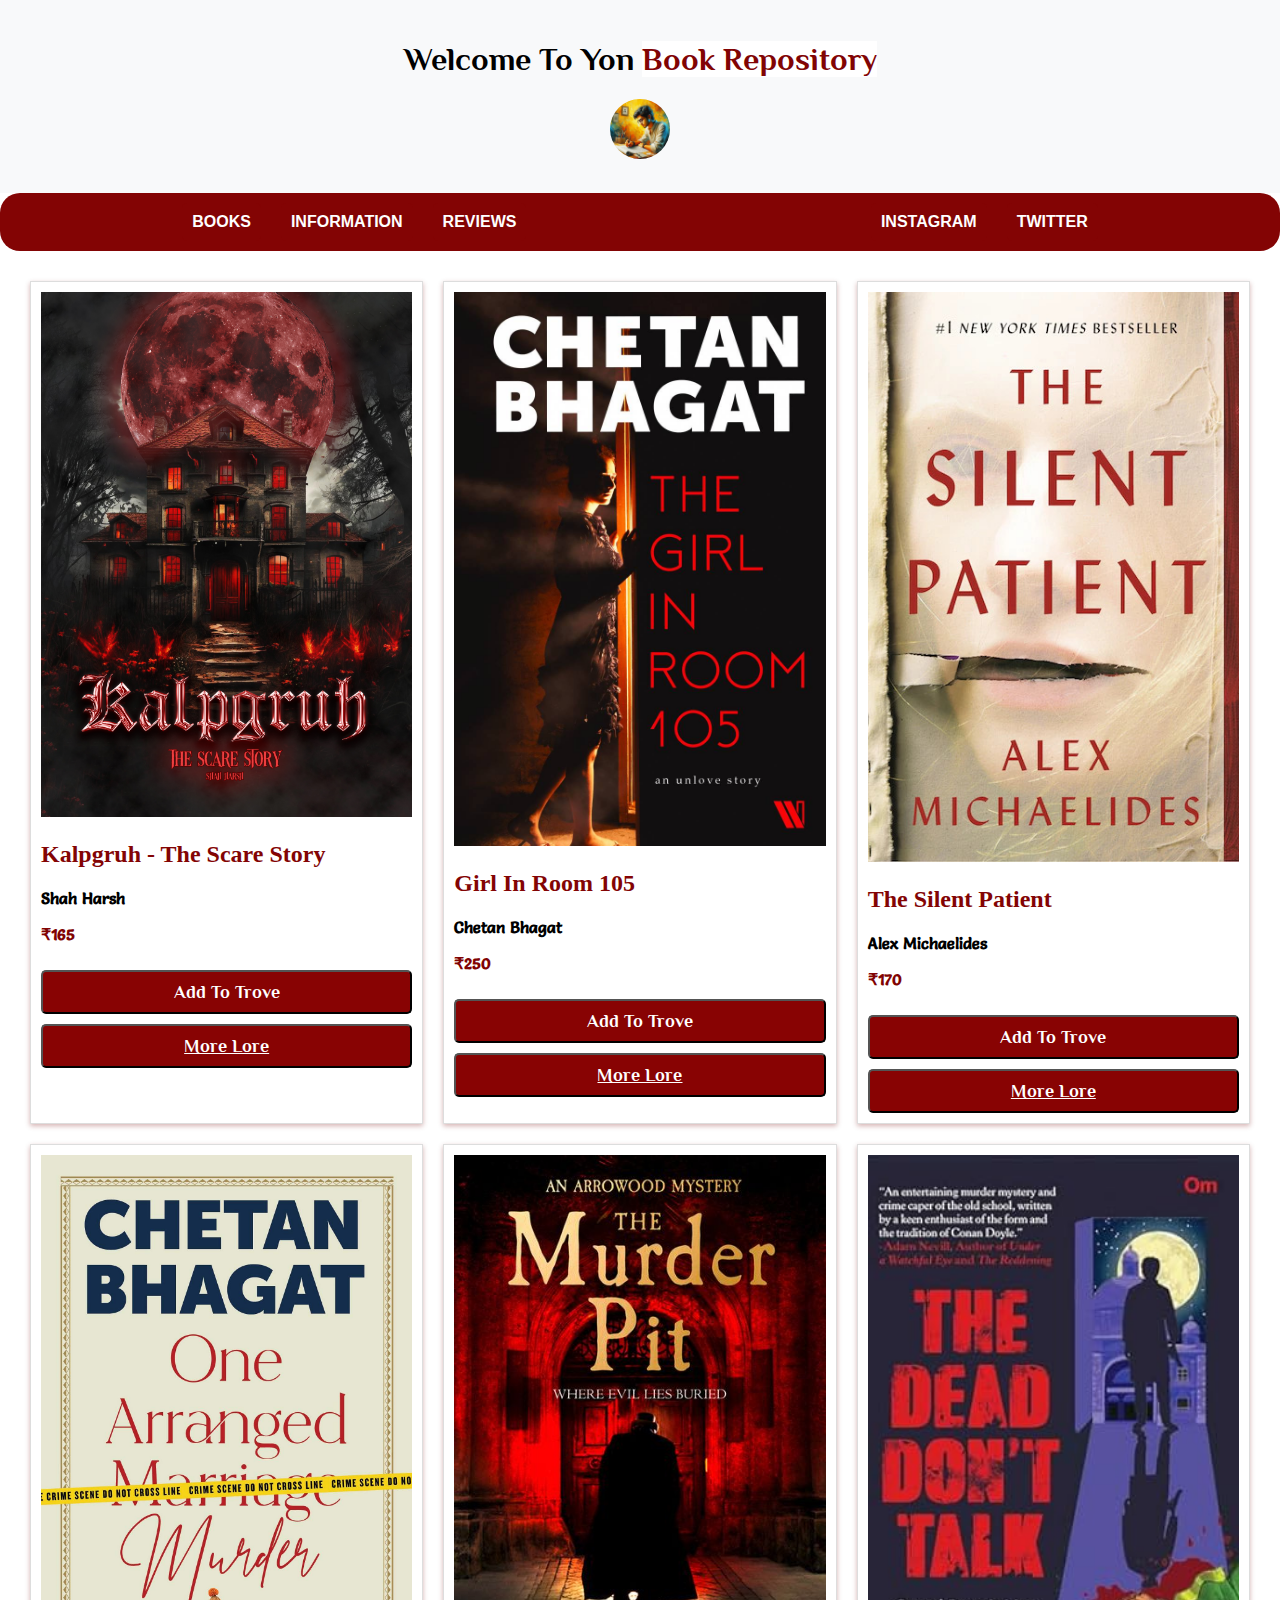
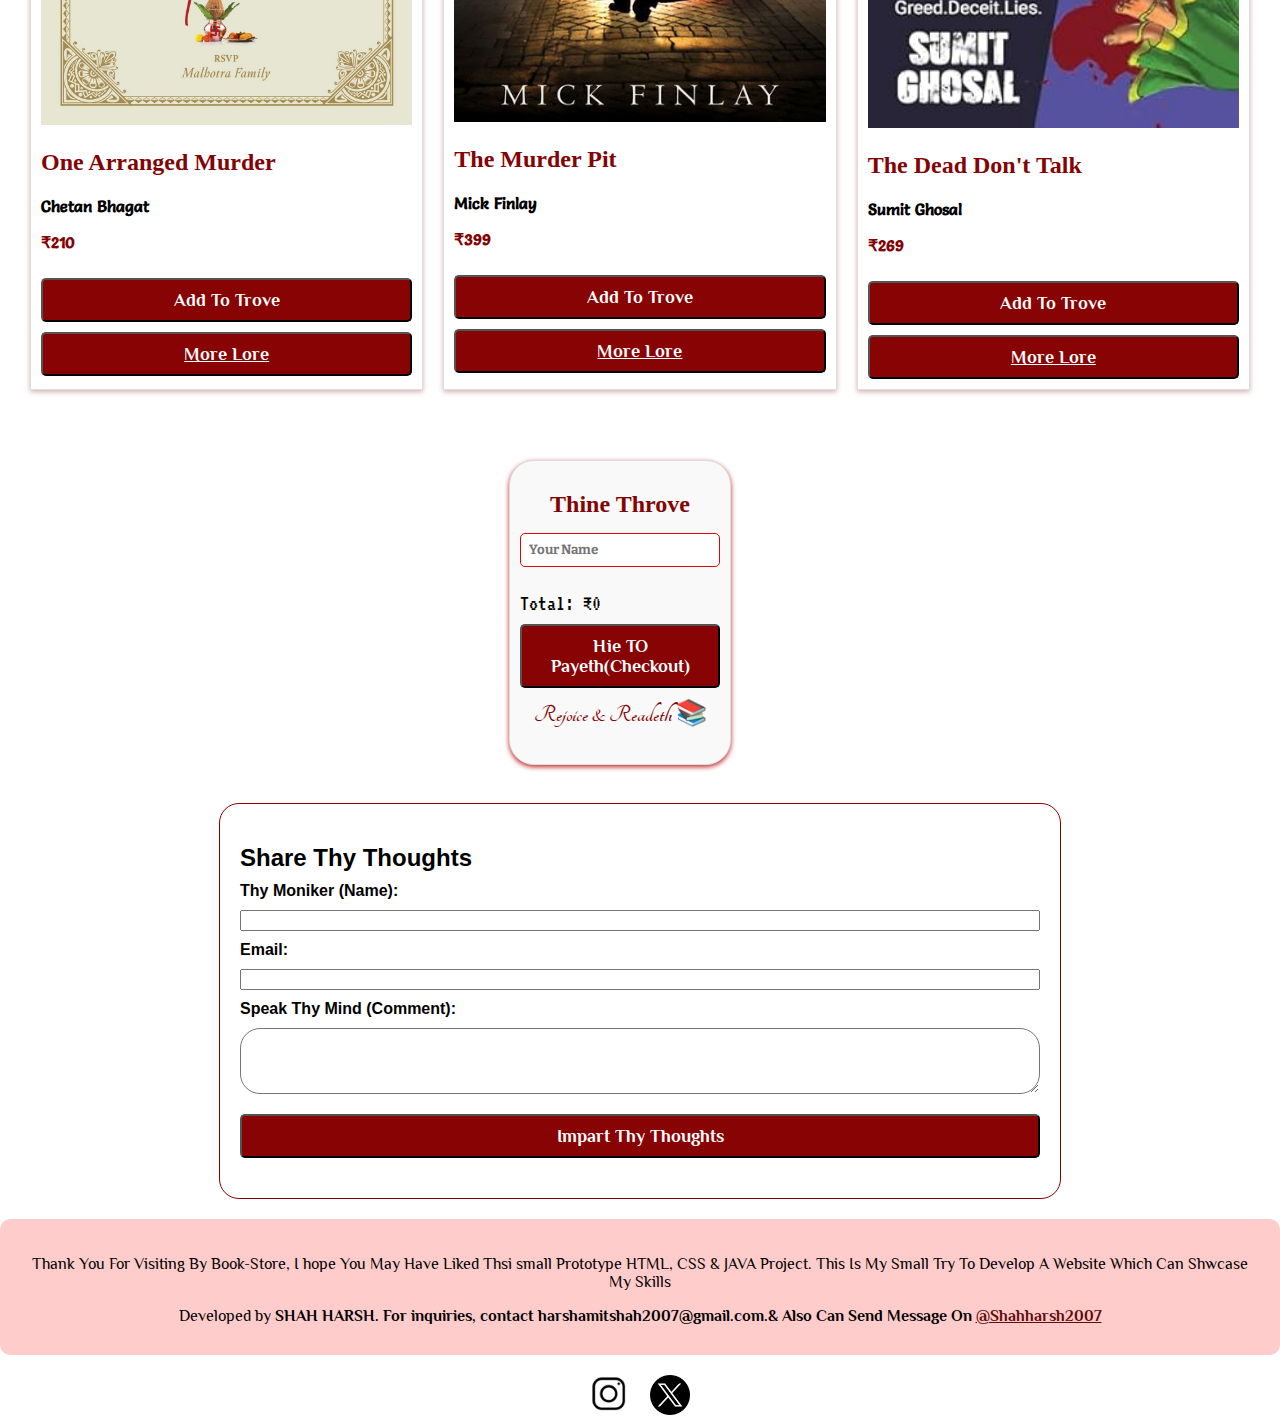
<file: index.html>
<!DOCTYPE html>
<html lang="en">
<head>
    <meta charset="UTF-8">
    <meta name="viewport" content="width=device-width, initial-scale=1.0">
    <title>My Book Store</title>
    <link rel="stylesheet" href="styles.css">
    <link rel="preconnect" href="https://fonts.googleapis.com">
    <link rel="preconnect" href="https://fonts.gstatic.com" crossorigin>
<link href="https://fonts.googleapis.com/css2?family=Salsa&display=swap" rel="stylesheet">
<link rel="preconnect" href="https://fonts.googleapis.com">
<link rel="preconnect" href="https://fonts.gstatic.com" crossorigin>
<link href="https://fonts.googleapis.com/css2?family=VT323&display=swap" rel="stylesheet">
<link rel="preconnect" href="https://fonts.googleapis.com">
<link rel="preconnect" href="https://fonts.gstatic.com" crossorigin>
<link href="https://fonts.googleapis.com/css2?family=Tangerine:wght@700&display=swap" rel="stylesheet">
<link rel="preconnect" href="https://fonts.googleapis.com">
<link rel="preconnect" href="https://fonts.gstatic.com" crossorigin>
<link href="https://fonts.googleapis.com/css2?family=Bitter:wght@100&family=Tangerine:wght@700&display=swap" rel="stylesheet">
<link rel="preconnect" href="https://fonts.googleapis.com">
<link rel="preconnect" href="https://fonts.gstatic.com" crossorigin>
<link href="https://fonts.googleapis.com/css2?family=Philosopher&display=swap" rel="stylesheet">

</head>
<body>
    <div class="header">
        <h1>Welcome To Yon <b>Book Repository</b></h1>
        <div class="logo-header" >
            <img src="Writer Shah Logo.jpg" alt="logo">
        </div>
    </div>
    <nav class="navbar">
        <div class="nav-links">
            <a href="#home">BOOKS</a>
            <a href="#information">INFORMATION</a>
            <a href="#review-form">REVIEWS</a>
        </div>
        <div class="Social-links">
            <a href="https://www.instagram.com/iamwriter.shah/">INSTAGRAM</a>
            <a href="https://twitter.com/Iamwritershah">TWITTER</a>
        </div>
    </nav>
    
   
    <div class="book-list" id="home">
        <div class="book-card">
            <img src="Kalpgruh - The Scare Story.jpg" alt="Kalpgruh">
            <h2>Kalpgruh - The Scare Story</h2>
            <p>Shah Harsh</p>
            <P class="book-price">₹165</P>
            <button onclick="addToCart('Kalpgruh',165)">Add To Trove</button>
            <button><a href="comingsoon.html" target="_blank">More Lore</a></button>
        </div>
        <div class="book-card">
            <img src="Room105.jpg" alt="Girl In Room 105">
            <h2>Girl In Room 105</h2>
            <p>Chetan Bhagat</p>
            <P class="book-price">₹250</P>
            <button onclick="addToCart('Girl In Room 105', 250)">Add To Trove</button>
            <button><a href="https://www.chetanbhagat.com/books/the-girl-in-room-105/" target="_blank">More Lore</a></button>
        </div>
        <div class="book-card">
            <img src="The Slient Patient.jpg" alt="The Silent Patient">
            <h2>The Silent Patient</h2>
            <p>Alex Michaelides</p>
            <P class="book-price">₹170</P>
            <button onclick="addToCart('The Silent Patient', 170)">Add To Trove</button>
            <button><a href="https://www.alexmichaelides.com/silentpatient" target="_blank">More Lore</a></button>
        </div>
        <div class="book-card">
            <img src="Muder.jpg" alt="One Arranged Murder">
            <h2>One Arranged Murder</h2>
            <p>Chetan Bhagat</p>
            <P class="book-price">₹210</P>
            <button onclick="addToCart('One Arranged Murder', 210)">Add To Trove</button>
            <button><a href="https://www.chetanbhagat.com/books/one-arranged-murder/" target="_blank">More Lore</a></button>
        </div>
        <div class="book-card">
            <img src="MurderPit.jpg" alt="The Murder Pit">
            <h2>The Murder Pit</h2>
            <p>Mick Finlay</p>
            <P class="book-price">₹399</P>
            <button onclick="addToCart('The Murder Pit', 399)">Add To Trove</button>
            <button><a href="https://mickfinlay.com/arrowood-sequel/" target="_blank">More Lore</a></button>
        </div>

        <div class="book-card">
            <img src="Deadtalk.jpg" alt="The Dead Don't Talk ">
            <h2>The Dead Don't Talk</h2>
            <p>Sumit Ghosal</p>
            <P class="book-price">₹269</P>
            <button onclick="addToCart('The Dead Dont Talk', 269)">Add To Trove</button>
            <button><a href="https://www.bookgeeks.in/the-dead-dont-talk-sumit-ghosal-book-review/" target="_blank">More Lore</a></button>
        </div>
    </div>
    <div class="cart">
        <h2>Thine Throve</h2>
        <input type="text" class="name-input" id="customer-name" placeholder="Your Name">
        <ul id="cart-items"></ul>
        <div class="total-price" id="total-price">Total: ₹0</div>
        <button onclick="openModal()">Hie TO Payeth(Checkout)</button>
        <p class="fancy-message">Rejoice & Readeth 📚</p>
    </div>
    <div class="modal" id="checkout-modal">
        <h2>Thy Purchase Recapitlation (Summary)</h2>
        <div class="bill-container">
            <div class="bill-header">For Thy Ledger <span id="customer-name-summary">Esteemed Guest</span></div>
            <div id="modal-cart-items" class="bill-items"></div>
            <div class="bill-total" id="modal-total-price">Completeeth (Total): ₹0</div>
            <button onclick="makePayment()">Settle Thy Dues</button>
        </div>
    </div>
    <div class="overlay-blur" id="modal-overlay"></div>
    <div class="thank-you-screen" id="thank-you-screen">
        <div class="thank-you-message">Gratitude For Thy Patronage, <span id="customer-name-thankyou">Esteemed Guest</span>!</div>
        <button class="reshop-button" onclick="reshop()">Peruse Anew (Reshop)</button>
    </div>
<br>
    <!-- Review Section -->
    <div class="review-section">
        <h2>Share Thy Thoughts</h2>
        <form id="review-form" onsubmit="submitReview(event)">
            <label for="review-name">Thy Moniker (Name):</label>
            <input type="text" id="review-name" name="name" required>

            <label for="review-email">Email:</label>
            <input type="email" id="review-email" name="email" required>

            <label for="review-comment">Speak Thy Mind (Comment):</label>
            <textarea id="review-comment" name="comment" rows="4" required></textarea>

            <button type="submit">Impart Thy Thoughts</button>
        </form>
        <div id="reviews-container">
            <!-- Display reviews here -->
        </div>
    </div>
    <div class="information">
        <p>Thank You For Visiting By Book-Store, I hope You May Have Liked Thsi small Prototype HTML, CSS & JAVA Project. This Is My Small Try To Develop A Website Which Can Shwcase My Skills</p>
        <p>Developed by <b>SHAH HARSH. For inquiries, contact <b>harshamitshah2007@gmail.com.</b>& Also Can Send Message On <b><a href="https://www.instagram.com/shahharsh2007/">@Shahharsh2007</a></b></p>
    </div>
    <div class="social-icons">
        <a href="https://www.instagram.com/shahharsh2007/" target="_blank"><img src="Instagram.png" alt="Instagram"></a>
        <a href="https://twitter.com/Harshamitshah?t=wKmSyaFLaeTX0j-us4Mq7Q&s=08" target="_blank"><img src="Twitter.png" alt="Twitter"></a>
        <!-- Add more social media links as needed -->
    </div>
    <script src="script.js"></script>
</body>
</html>
</file>
<file: styles.css>
body{
    font-family: Arial, Helvetica, sans-serif;
    margin: 0;
    padding: 0;
}

.header{
    text-align: center;
    padding: 20px;
    background-color:  #f8f9fa;
    font-family:'Philosopher', sans-serif;
}

.logo{
    size: 10px;
    border: 10px, solid,#860000;
}

.book-list{
    display: flex;
    flex-wrap: wrap;
    padding: 20px;
    justify-content: space-around;
}

.book-card{
    border: 1px solid #ddd;
    margin: 10px;
    padding: 10px;
    width: calc(33.33% - 20px); 
    box-shadow: 0 2px 5px 0 rgba(116, 1, 1, 0.3);
    transition: box-shadow 0.2s ease-in-out;
    box-sizing: border-box;
}

.book-card:hover{
    box-shadow: 0 2px 10px rgba(184, 3, 3, 0.849);
}

.book-card img{
    width: 100%;
    height: auto;
}

.book-price{
    font-weight: bold;
    color: rgb(129, 3, 3);
}

.cart{
    position: relative;
    top: 20px;
    right: 20px;
    background-color: #f9f9f9;
    border: 1px solid #ddd;
    padding: 10px;
    width: 200px;
    max-width: 300px;
    box-shadow: 0 2px 5px rgba(184, 3, 3, 0.849);
    border-radius: 25px;
    margin: 20px auto;
}

.cart h2{
    text-align: center;
    color: #830404;
    font-size: 1.5em;
    margin-bottom: 15px;
    font-family: Georgia, 'Times New Roman', Times, serif;
}

#cart-items{
    list-style: none;
    padding: 0;
    margin: 0;
}

#cart-items li{
    padding: 10px;
    border-bottom: 1px solid;
    color: black;
}

.book-card h2{
    color: #830404;
    font-family: 'Times New Roman', Times, serif;
}

.book-card p{
    font-weight: bold;
    font-family: 'Salsa', cursive;
}

.total-price{
    margin-top: 15px;
    font-size: 1.4em;
    
    text-align: left;
    font-family:'VT323', monospace;;
}

.fancy-message{
    text-align: center;
    font-family: 'Tangerine', cursive;
    font-size: 25px;
    font-weight: bolder;
    color: #830404;
    margin-top: 10px;
}

button {
    background-color: #880303;
    color: #fff;
    border-radius: 5px;
    padding: 10px;
    margin-top: 10px;
    width: 100%;
    cursor: pointer;
    transition: background-color 0.3s ease;
    font-family:'Philosopher', sans-serif;
    font-weight: bolder;
    font-size: large;
}

button:hover {
    background-color: red;
}

.name-input{
    width: 100%;
    margin-bottom: 10px;
    padding: 8px;
    box-sizing: border-box;
    border-radius: 5px;
    border: 1px solid #db0808;
    font-family: 'Bitter', serif;
    font-weight: bolder;
    color: #db0808;
  
}


a{
    color: white;
}

a :visited{
    color: yellow;
}

.navbar{
    display: flex;
    justify-content: space-around   ;
    align-items: center;
    background-color: #830404;
    padding: 10px;
    border-radius: 20px;
}

.logo-header img{
    width: 60px;
    height: 60px;
    border-radius: 50%;
    overflow: hidden;
    margin-bottom: 10px
}

.nav-links {
    display: flex;
    gap: 20px;
}

.Social-links {
    display: flex;
    gap: 20px;
}

.nav-links a, .Social-links a {
    text-decoration: none;
    color: white;
    font-weight: bold;
    background-color: #830404; /* Set the default background color */
    padding: 10px; /* Add padding for better visibility */
    border-radius: 5px; /* Add border-radius for rounded corners */
    transition: color 0.3s ease, background-color 0.3s ease, text-shadow 0.3s ease;
}

.nav-links a:hover, .Social-links a:hover {
    color: red;
    background-color: white; /* Change the background color on hover */
    text-shadow: 0 0 10px red; /* Add a glow effect */
}

.modal{
    display: none;
    position: fixed;
    top: 50%;
    left: 50%;
    transform: translate(-50%, -50%);
    background-color: rgba(255, 255, 255, 0.9);
    padding: 30px;
    border-radius: 8px;
    box-shadow: 0 4px 8px rgba(0, 0, 0, 0.2);
    text-align: left;
    z-index: 2;
    max-height: 400px;
    overflow-y: auto;
}

.overlay-blur {
    display: none;
    position: fixed;
    top: 0;
    left: 0;
    width: 100%;
    height: 100%;
    background-color: rgba(255, 255, 255, 0.9);
    z-index: 1;
    backdrop-filter: blur(5px);
}

.modal button {
    background-color: #810404;
    color: #fff;
    border: none;
    padding: 10px;
    cursor: pointer;
    transition: background-color 0.3s ease;
}

.modal button:hover {
    background-color: red;
}
.bill-container {
    max-width: 500px;
    margin: 0 auto;
    max-height: 300px;
    overflow-y: auto;
}
.bill-header {
    text-align: center;
    color: #333;
    font-size: 1.8em;
    margin-bottom: 20px;
}
.bill-item {
    display: flex;
    justify-content: space-between;
    margin-bottom: 10px;
}
.bill-item span {
    flex: 1;
    font-size: 1.2em;
}
.bill-total {
    margin-top: 20px;
    text-align: center;
    font-size: 1.5em;
    font-weight: bold;
}
.green-text {
    color: green;
}
.red-text {
    color: red;
}
.thank-you-screen {
    display: none;
    position: fixed;
    top: 50%;
    left: 50%;
    transform: translate(-50%, -50%);
    background-color: #fff;
    padding: 30px;
    border-radius: 8px;
    box-shadow: 0 4px 8px rgba(0, 0, 0, 0.2);
    text-align: center;
    z-index: 3;
    backdrop-filter: blur(5px);
}
button, .overlay-blur button, .reshop-button {
    background-color: #880303;
    color: #fff;
    border-radius: 5px;
    padding: 10px;
    margin-top: 10px;
    width: 100%;
    cursor: pointer;
    transition: background-color 0.3s ease;
    font-family: 'Philosopher', sans-serif;
    font-weight: bolder;
    font-size: large;
}

button:hover, .overlay-blur button:hover, .reshop-button:hover {
    background-color: red;
}


.thank-you-message {
    font-size: 1.5em;
    margin-bottom: 20px;
}


.blur-background {
    filter: blur(5px);
}

/* New styles for the review section */
.review-section {
    max-width: 800px;
    margin: 20px auto;
    padding: 20px;
    background-color: #fff;
    border: 1px solid #860000;
    border-radius: 8px;
    margin-bottom: 20px;
    border-radius: 20px;
    
}
.review-section h2 {
    font-size: 1.5em;
    margin-bottom: 10px;
    border-radius: 20px;
}
.review-section form {
    display: grid;
    gap: 10px;
    border-radius: 20px;
}
.review-section label {
    font-weight: bold;
}
.review-section textarea {
    resize: vertical;
    border-radius: 20PX;
}
#reviews-container {
    margin-top: 20px;
    border-radius: 20px;
}
#reviews-container div {
    margin-bottom: 15px;
    border-radius: 20px;
}

.social-icons {
    margin-top: 20px;
    display: flex;
    justify-content: center;
}

.social-icons a {
    margin: 0 10px;
    text-decoration: none;
}

.social-icons img {
    width: 40px;
    height: 40px;
}

.information {
    background-color: #ffcccc; /* Set a red background color */
    padding: 20px;
    border-radius: 10px;
    text-align: center;
    font-family: 'Philosopher', sans-serif; /* Use a good font */
    font-size: 16px; /* Adjust the font size as needed */
}

.information p {
    margin-bottom: 10px;
}

.information a{
    color: rgb(98, 11, 11) !important;
}

.social-icons a {
    margin: 0 10px;
    text-decoration: none;
    transition: transform 0.3s ease; /* Add smooth transition effect */

}

.social-icons a:hover {
    transform: scale(1.2); /* Increase the size on hover for a subtle effect */
}

.header b{
    color: #810404;
    background-color: white;
}
</file>
